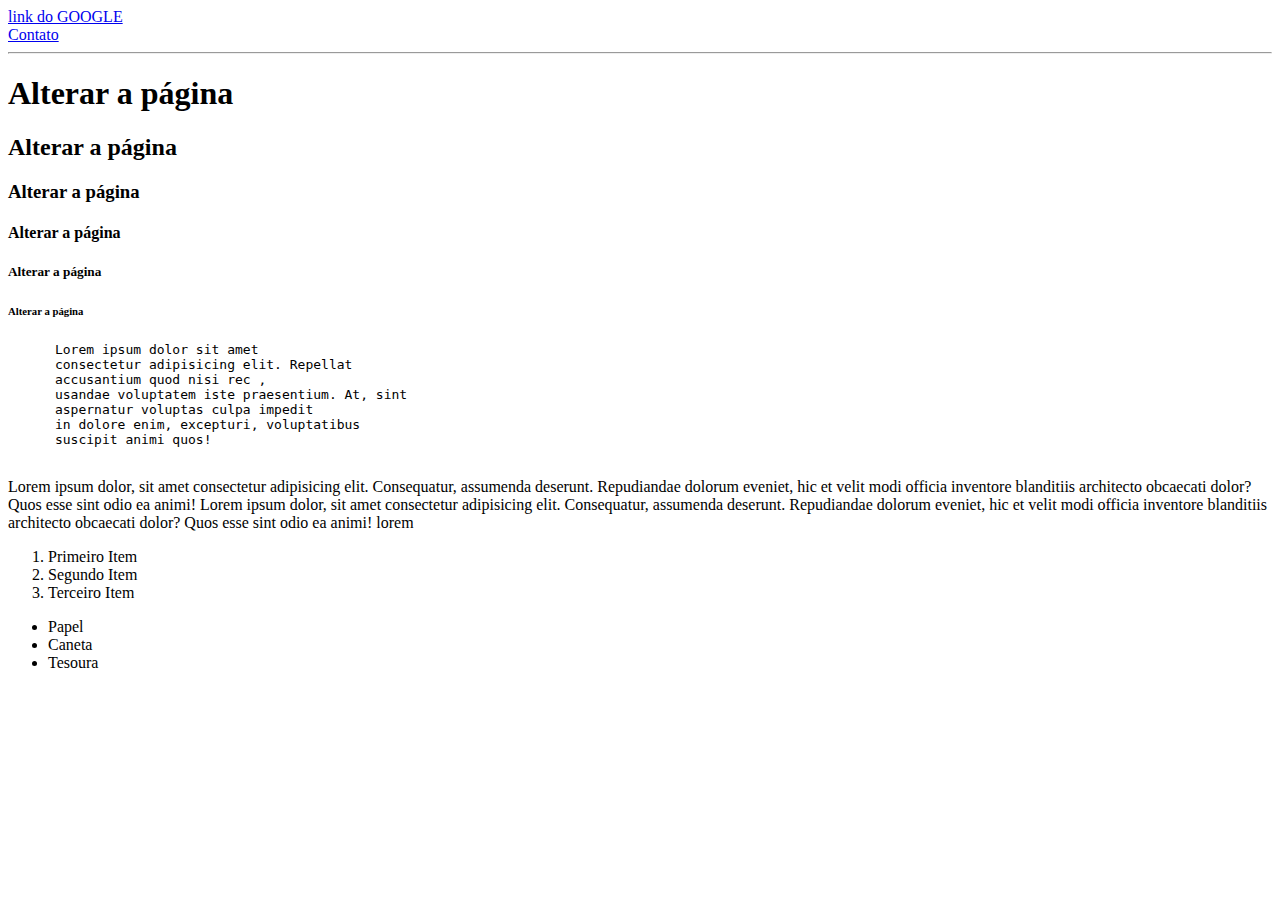
<file: Aulas/aula-01/index.html>
<!DOCTYPE html>
<html lang="pt-br">
  <head>
    <meta charset="UTF-8" />
    <meta name="viewport" content="width=device-width, initial-scale=1.0" />
    <title>Frontend - Serratec</title>
  </head>
  <body>
    <!-- Link <a> -->
    <a href="https://www.google.com" target="_blank" title="Mensagem qualquer"
      >link do GOOGLE</a
    >
    <br />
    <a href="contato.html">Contato</a>
    <hr />
    <!-- Títulos no HTML -> H1(Mais importante) -->
    <h1>Alterar a página</h1>
    <h2>Alterar a página</h2>
    <h3>Alterar a página</h3>
    <h4>Alterar a página</h4>
    <h5>Alterar a página</h5>
    <h6>Alterar a página</h6>

    <!-- Parágrafo -->
    <pre>
      Lorem ipsum dolor sit amet 
      consectetur adipisicing elit. Repellat
      accusantium quod nisi rec ,
      usandae voluptatem iste praesentium. At, sint
      aspernatur voluptas culpa impedit 
      in dolore enim, excepturi, voluptatibus
      suscipit animi quos!
    </pre>
    <p>
      Lorem ipsum dolor, sit amet consectetur adipisicing elit. Consequatur,
      assumenda deserunt. Repudiandae dolorum eveniet, hic et velit modi officia
      inventore blanditiis architecto obcaecati dolor? Quos esse sint odio ea
      animi! Lorem ipsum dolor, sit amet consectetur adipisicing elit.
      Consequatur, assumenda deserunt. Repudiandae dolorum eveniet, hic et velit
      modi officia inventore blanditiis architecto obcaecati dolor? Quos esse
      sint odio ea animi! lorem
    </p>

    <!-- Listas Ordenadas  <ol> -->
    <ol>
      <li>Primeiro Item</li>
      <li>Segundo Item</li>
      <li>Terceiro Item</li>
    </ol>

    <!-- Lista não Ordenada <ul>  -->
    <ul>
      <li>Papel</li>
      <li>Caneta</li>
      <li>Tesoura</li>
    </ul>
  </body>
</html>
</file>
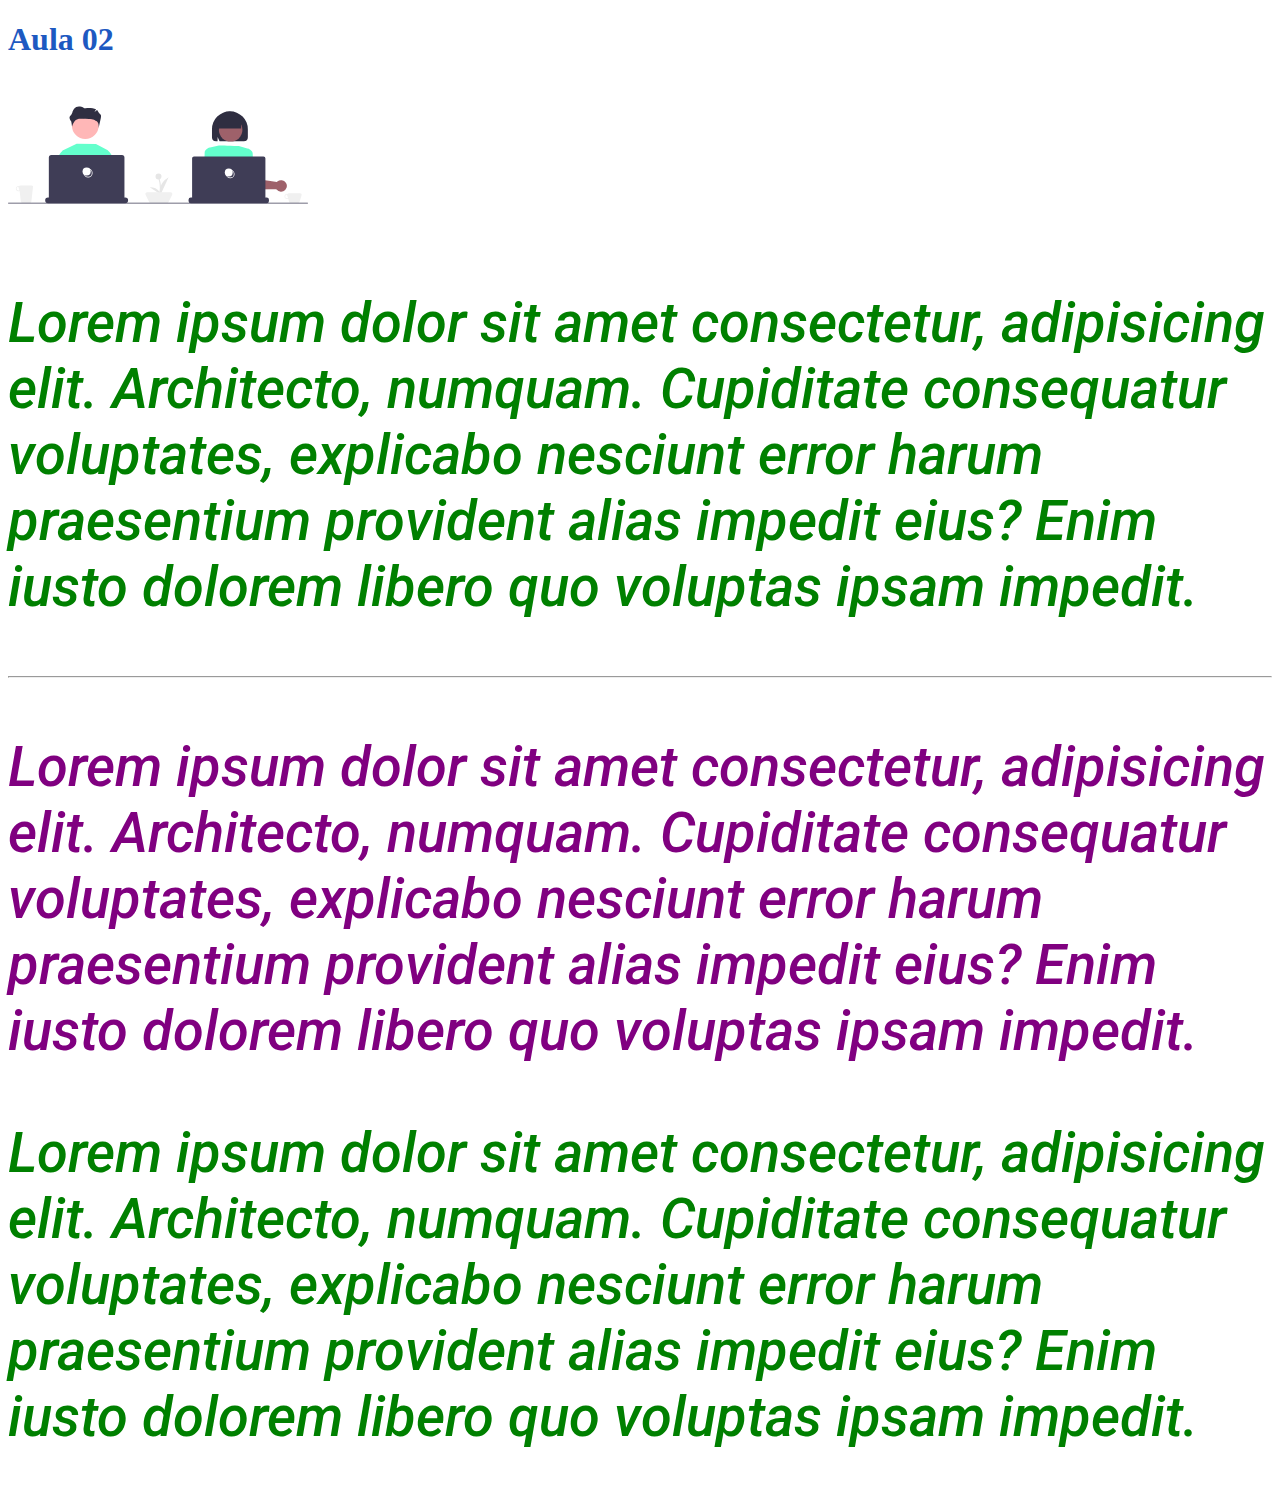
<file: Aulas/aula-02/index.html>
<!DOCTYPE html>
<html lang="pt-br">
  <head>
    <meta charset="UTF-8" />
    <meta name="viewport" content="width=device-width, initial-scale=1.0" />
    <link rel="stylesheet" href="css/style.css" />
    <title>Aula 02</title>
    <style>
      img {
        width: 300px;
        height: 150px;
      }
    </style>
  </head>
  <body>
    <h1>Aula 02</h1>
    <img src="img/workers.svg" alt="Ilustração de pessoas trabalhando" />
    <p>
      Lorem ipsum dolor sit amet consectetur, adipisicing elit. Architecto,
      numquam. Cupiditate consequatur voluptates, explicabo nesciunt error harum
      praesentium provident alias impedit eius? Enim iusto dolorem libero quo
      voluptas ipsam impedit.
    </p>
    <hr />
    <p style="color: purple">
      Lorem ipsum dolor sit amet consectetur, adipisicing elit. Architecto,
      numquam. Cupiditate consequatur voluptates, explicabo nesciunt error harum
      praesentium provident alias impedit eius? Enim iusto dolorem libero quo
      voluptas ipsam impedit.
    </p>
    <!--  -->

    <p>
      Lorem ipsum dolor sit amet consectetur, adipisicing elit. Architecto,
      numquam. Cupiditate consequatur voluptates, explicabo nesciunt error harum
      praesentium provident alias impedit eius? Enim iusto dolorem libero quo
      voluptas ipsam impedit.
    </p>
  </body>
</html>
</file>
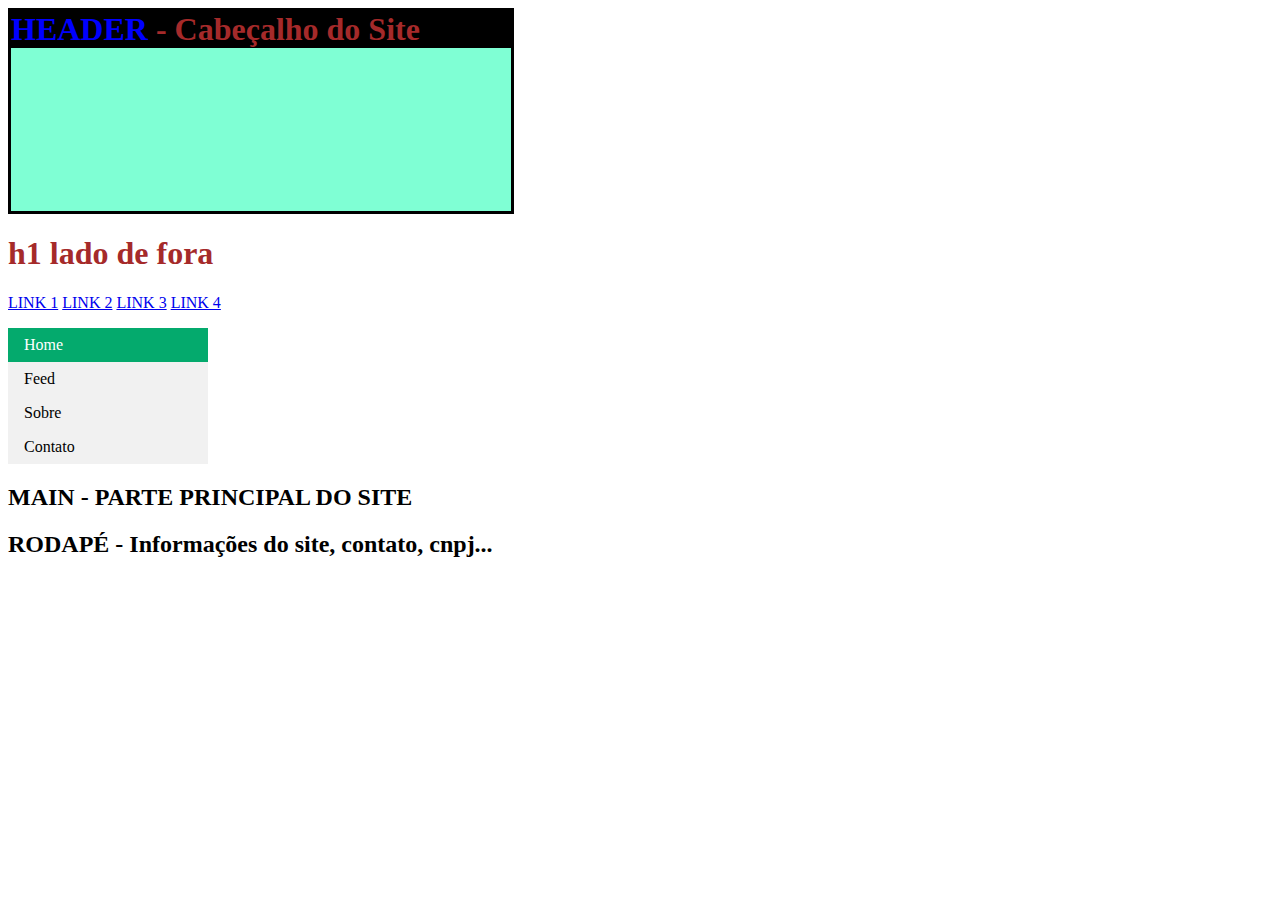
<file: Aulas/aula-03/index.html>
<!DOCTYPE html>
<html lang="pt-br">
  <head>
    <meta charset="UTF-8" />
    <meta name="viewport" content="width=device-width, initial-scale=1.0" />
    <link rel="stylesheet" href="css/style.css" />
    <title>HTML Semântico</title>
  </head>
  <body>
    <header>
      <h1><span>HEADER</span> - Cabeçalho do Site</h1>
    </header>

    <h1>h1 lado de fora</h1>

    <a href="#" class="active">LINK 1</a>
    <a href="#">LINK 2</a>
    <a href="#">LINK 3</a>
    <a href="#">LINK 4</a>

    <nav class="navbar">
      <ul>
        <li><a class="active" href="#">Home</a></li>
        <li><a href="#">Feed</a></li>
        <li><a href="#">Sobre</a></li>
        <li><a href="#">Contato</a></li>
      </ul>
    </nav>

    <main>
      <h2>MAIN - PARTE PRINCIPAL DO SITE</h2>
      <!-- SECTION - ARTICLE - ASIDE -->
    </main>

    <div></div>
    <span></span>

    <footer>
      <h2>RODAPÉ - Informações do site, contato, cnpj...</h2>
    </footer>
  </body>
</html>
</file>
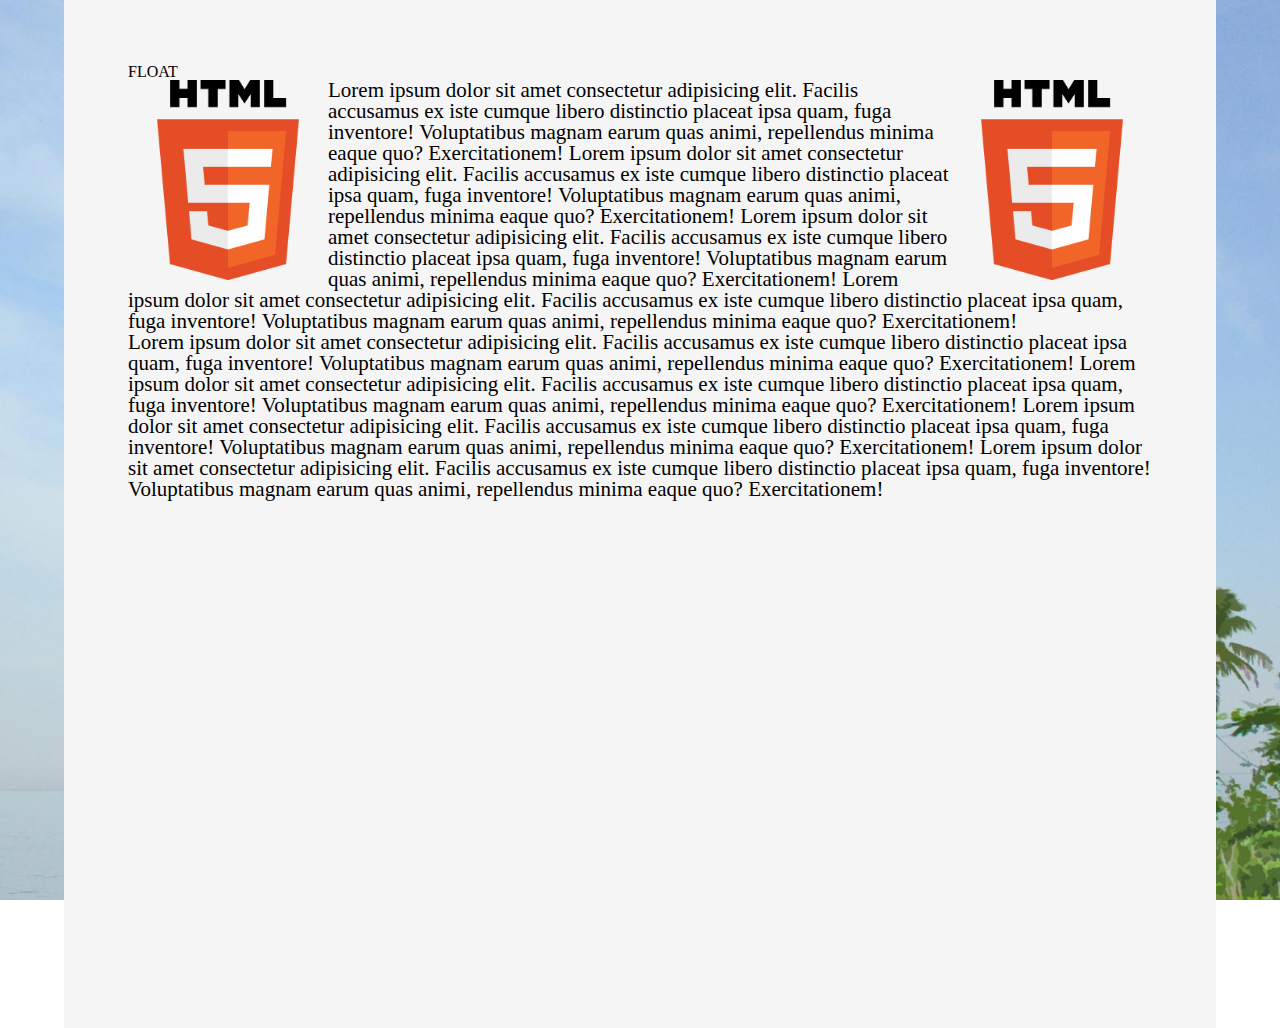
<file: Aulas/aula-04/index.html>
<!DOCTYPE html>
<html lang="pt-br">
  <head>
    <meta charset="UTF-8" />
    <meta name="viewport" content="width=device-width, initial-scale=1.0" />
    <link rel="stylesheet" href="css/reset.css" />
    <link rel="stylesheet" href="css/style.css" />
    <title>Elementos que Flutuam</title>
  </head>
  <body>
    <div class="container">
      <h1>FLOAT</h1>
      <!-- img ou css background-image -->
      <img src="img/html5.png" alt="logo do html5" />
      <img class="float-right" src="img/html5.png" alt="logo do html5" />
      <p>
        Lorem ipsum dolor sit amet consectetur adipisicing elit. Facilis
        accusamus ex iste cumque libero distinctio placeat ipsa quam, fuga
        inventore! Voluptatibus magnam earum quas animi, repellendus minima
        eaque quo? Exercitationem! Lorem ipsum dolor sit amet consectetur
        adipisicing elit. Facilis accusamus ex iste cumque libero distinctio
        placeat ipsa quam, fuga inventore! Voluptatibus magnam earum quas animi,
        repellendus minima eaque quo? Exercitationem! Lorem ipsum dolor sit amet
        consectetur adipisicing elit. Facilis accusamus ex iste cumque libero
        distinctio placeat ipsa quam, fuga inventore! Voluptatibus magnam earum
        quas animi, repellendus minima eaque quo? Exercitationem! Lorem ipsum
        dolor sit amet consectetur adipisicing elit. Facilis accusamus ex iste
        cumque libero distinctio placeat ipsa quam, fuga inventore! Voluptatibus
        magnam earum quas animi, repellendus minima eaque quo? Exercitationem!
      </p>
      <p>
        Lorem ipsum dolor sit amet consectetur adipisicing elit. Facilis
        accusamus ex iste cumque libero distinctio placeat ipsa quam, fuga
        inventore! Voluptatibus magnam earum quas animi, repellendus minima
        eaque quo? Exercitationem! Lorem ipsum dolor sit amet consectetur
        adipisicing elit. Facilis accusamus ex iste cumque libero distinctio
        placeat ipsa quam, fuga inventore! Voluptatibus magnam earum quas animi,
        repellendus minima eaque quo? Exercitationem! Lorem ipsum dolor sit amet
        consectetur adipisicing elit. Facilis accusamus ex iste cumque libero
        distinctio placeat ipsa quam, fuga inventore! Voluptatibus magnam earum
        quas animi, repellendus minima eaque quo? Exercitationem! Lorem ipsum
        dolor sit amet consectetur adipisicing elit. Facilis accusamus ex iste
        cumque libero distinctio placeat ipsa quam, fuga inventore! Voluptatibus
        magnam earum quas animi, repellendus minima eaque quo? Exercitationem!
      </p>
    </div>
  </body>
</html>
</file>
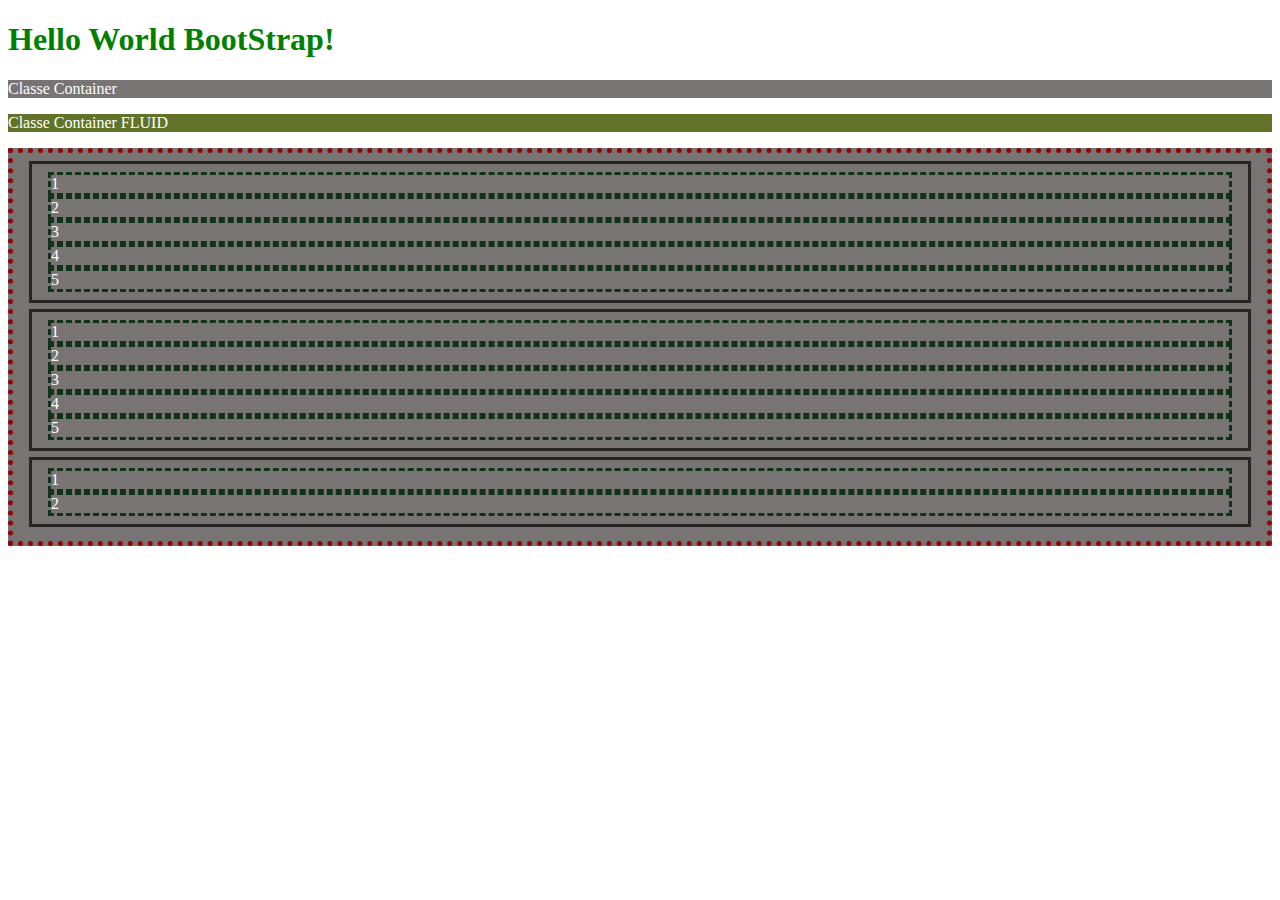
<file: Aulas/aula-05/index.html>
<!DOCTYPE html>
<html lang="pt-br">
  <head>
    <meta charset="UTF-8" />
    <meta name="viewport" content="width=device-width, initial-scale=1.0" />
    <!-- CSS BOOTSTRAP -->
    <link
      href="https://cdn.jsdelivr.net/npm/bootstrap@5.3.2/dist/css/bootstrap.min.css"
      rel="stylesheet"
      integrity="sha384-T3c6CoIi6uLrA9TneNEoa7RxnatzjcDSCmG1MXxSR1GAsXEV/Dwwykc2MPK8M2HN"
      crossorigin="anonymous"
    />
    <!-- Meu CSS -->
    <link rel="stylesheet" href="css/style.css" />

    <!-- JS BOOSTRAP -->
    <script
      src="https://cdn.jsdelivr.net/npm/bootstrap@5.3.2/dist/js/bootstrap.bundle.min.js"
      integrity="sha384-C6RzsynM9kWDrMNeT87bh95OGNyZPhcTNXj1NW7RuBCsyN/o0jlpcV8Qyq46cDfL"
      crossorigin="anonymous"
      defer
    ></script>
    <title>Introdução do BOOTSTRAP 5</title>
  </head>
  <body>
    <h1>Hello World BootStrap!</h1>

    <div class="container">
      <p>Classe Container</p>
    </div>

    <div class="container-fluid">
      <p>Classe Container FLUID</p>
    </div>

    <!-- GRID  -->
    <div class="container my-grid">
      <div class="row my-row">
        <div class="col">1</div>
        <div class="col">2</div>
        <div class="col">3</div>
        <div class="col">4</div>
        <div class="col">5</div>
      </div>
      <div class="row my-row">
        <div class="col-8">1</div>
        <div class="col">2</div>
        <div class="col">3</div>
        <div class="col">4</div>
        <div class="col">5</div>
      </div>
      <div class="row my-row">
        <div class="col">1</div>
        <div class="col">2</div>
      </div>
    </div>
  </body>
</html>
</file>
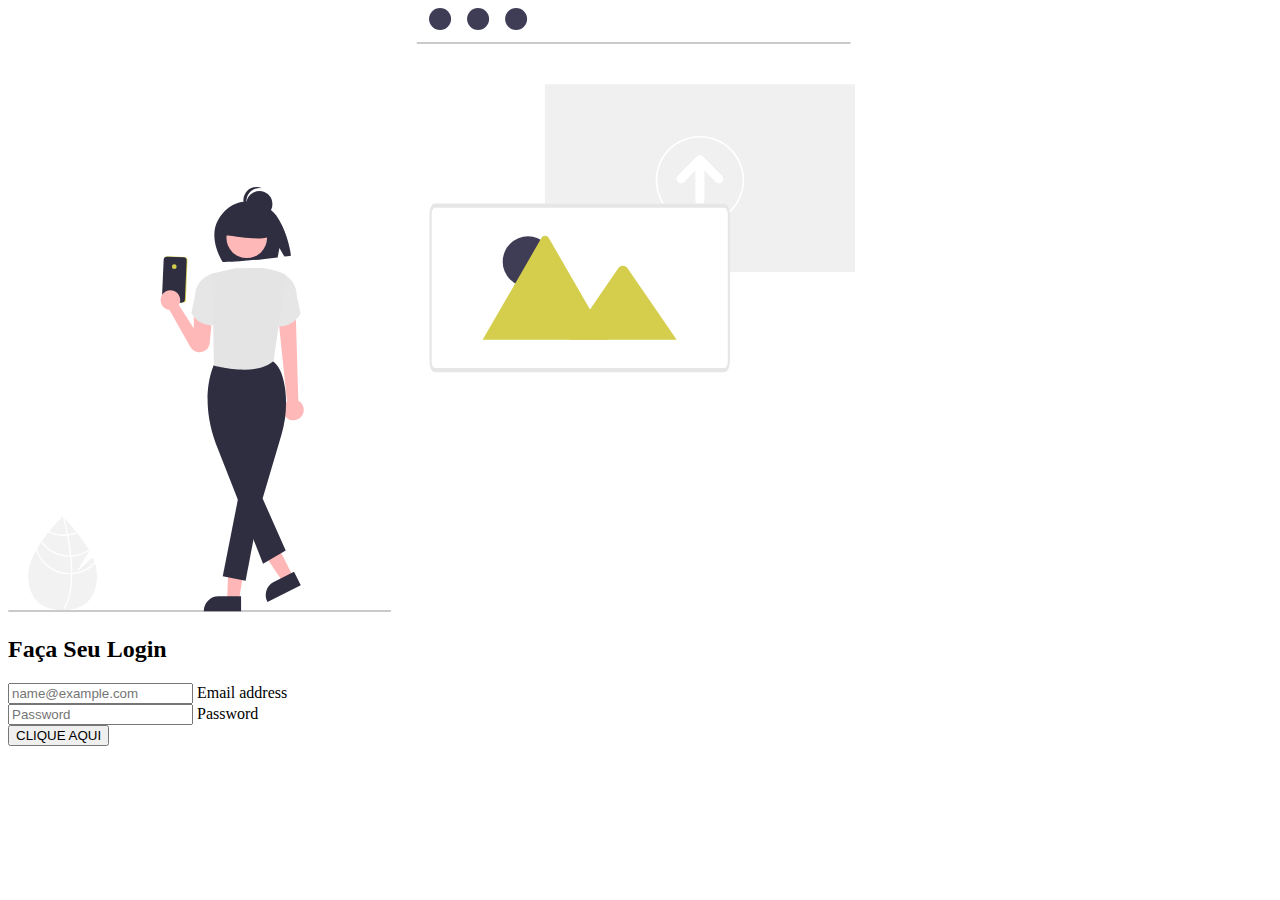
<file: Aulas/aula-05/login/index.html>
<!DOCTYPE html>
<html lang="pt-br">
  <head>
    <meta charset="UTF-8" />
    <meta name="viewport" content="width=device-width, initial-scale=1.0" />
    <!-- CSS BOOTSTRAP -->
    <link
      href="https://cdn.jsdelivr.net/npm/bootstrap@5.3.2/dist/css/bootstrap.min.css"
      rel="stylesheet"
      integrity="sha384-T3c6CoIi6uLrA9TneNEoa7RxnatzjcDSCmG1MXxSR1GAsXEV/Dwwykc2MPK8M2HN"
      crossorigin="anonymous"
    />
    <link rel="stylesheet" href="style.css" />
    <title>Login | Frontend</title>
  </head>
  <body>
    <div class="container">
      <div class="row">
        <div class="col-md-6 order-2 order-md-1">
          <img
            class="img-fluid"
            src="img/login.svg"
            alt="ilustração de uma pessoa no celular"
          />
        </div>
        <div class="col-md-6 order-1">
          <form>
            <h2>Faça Seu Login</h2>
            <div class="form-floating mb-3">
              <input
                type="email"
                class="form-control"
                id="floatingInput"
                placeholder="name@example.com"
              />
              <label for="floatingInput">Email address</label>
            </div>
            <div class="form-floating">
              <input
                type="password"
                class="form-control"
                id="floatingPassword"
                placeholder="Password"
              />
              <label for="floatingPassword">Password</label>
            </div>
            <button type="button" class="btn btn-primary mt-3 meu-botao">
              CLIQUE AQUI
            </button>
          </form>
        </div>
      </div>
    </div>
  </body>
</html>
</file>
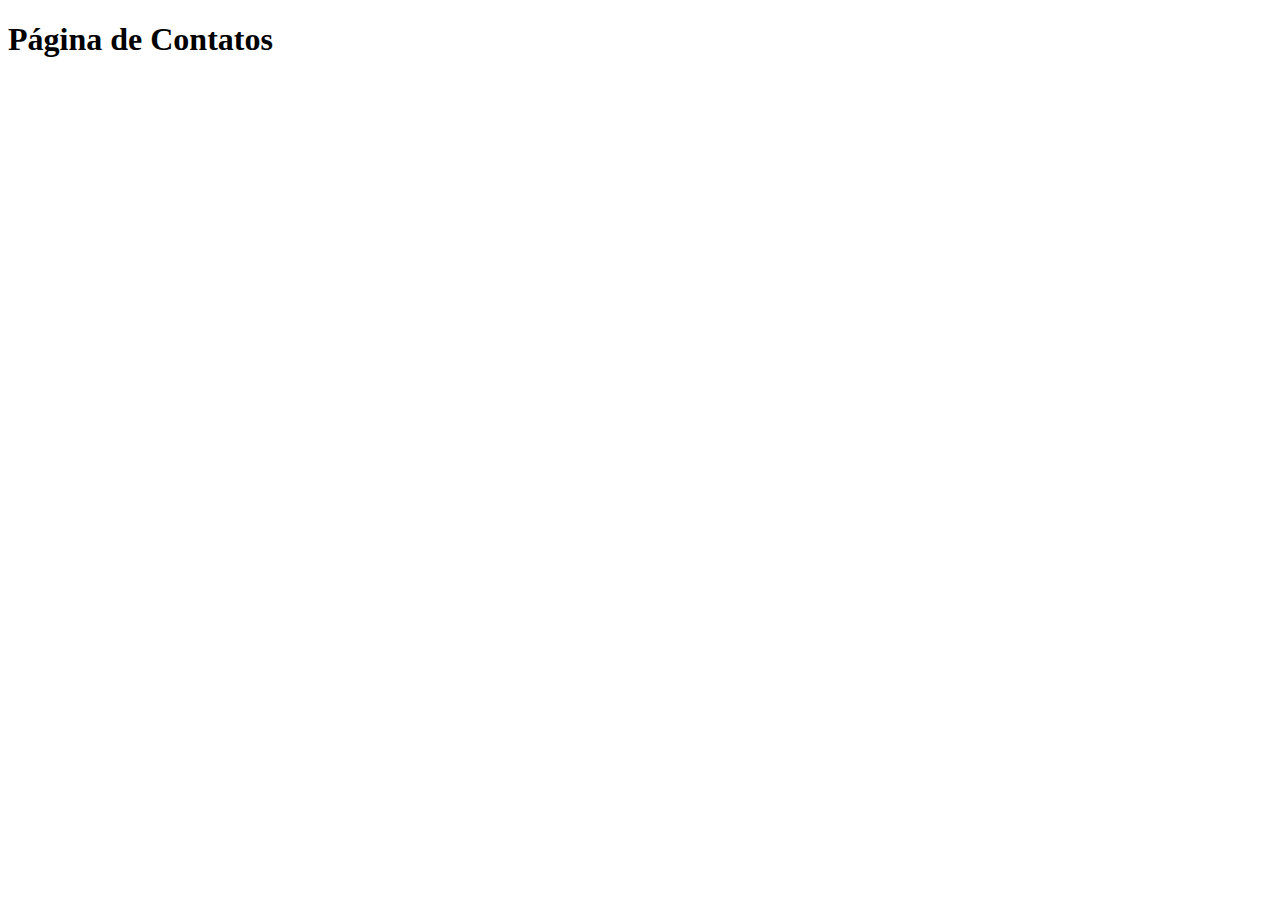
<file: Aulas/aula-01/contato.html>
<!DOCTYPE html>
<html lang="en">
  <head>
    <meta charset="UTF-8" />
    <meta name="viewport" content="width=device-width, initial-scale=1.0" />
    <title>Document</title>
  </head>
  <body>
    <h1>Página de Contatos</h1>
  </body>
</html>
</file>
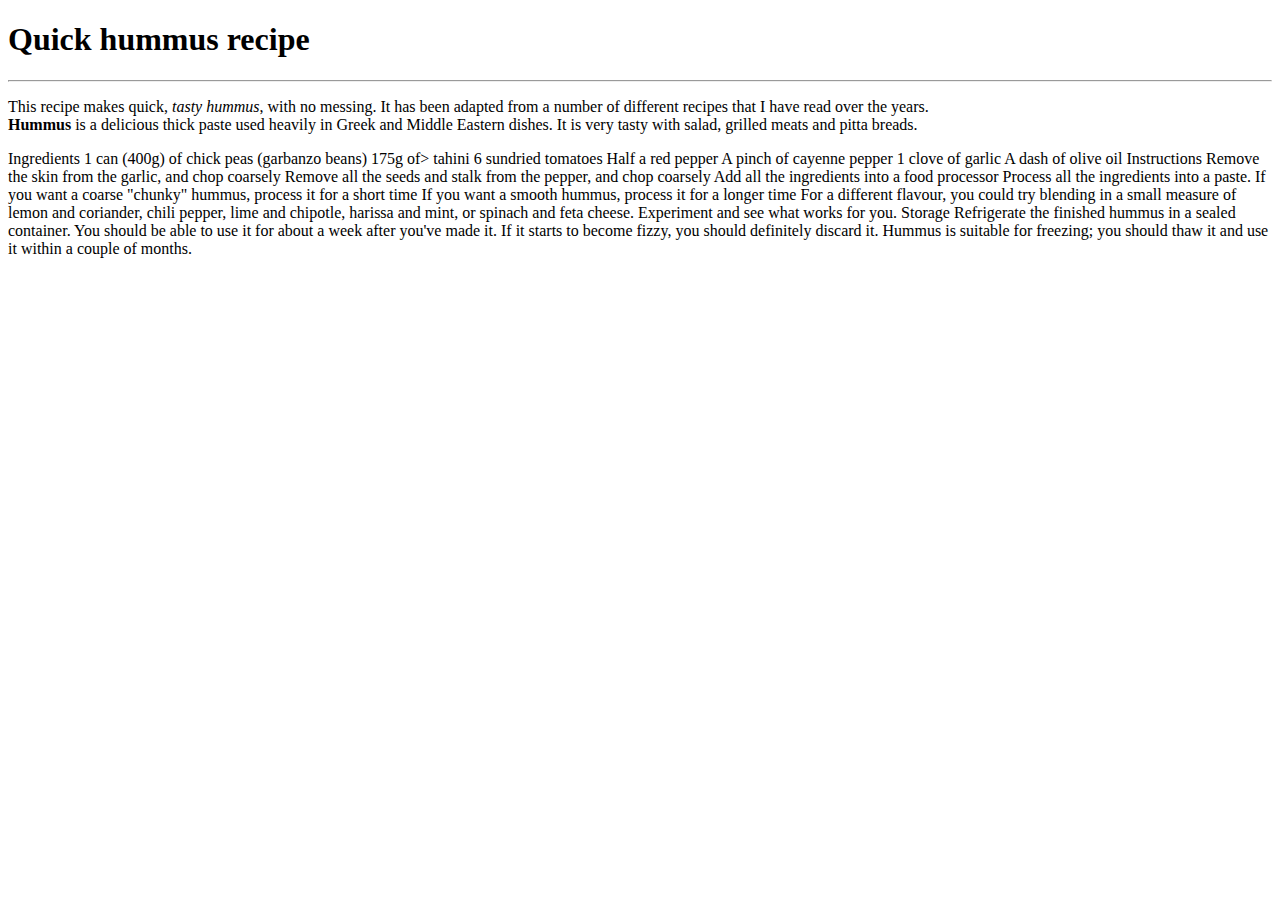
<file: Aulas/aula-01/receita.html>
<!DOCTYPE html>
<html lang="en-us">
  <head>
    <meta charset="utf-8" />
    <meta name="viewport" content="width=device-width" />
    <title>Quick hummus recipe</title>
  </head>
  <p>
    <h1>Quick hummus recipe</h1>
    <hr />
    <p>This recipe makes quick, <em>tasty hummus</em>, with no messing. It has been adapted
    from a number of different recipes that I have read over the years. <br /> 
    <strong>Hummus</strong>
    is a delicious thick paste used heavily in Greek and Middle Eastern dishes.
    It is very tasty with salad, grilled meats and pitta breads.</p> Ingredients 1
    can (400g) of chick peas (garbanzo beans) 175g of> tahini 6 sundried
    tomatoes Half a red pepper A pinch of cayenne pepper 1 clove of garlic A
    dash of olive oil Instructions Remove the skin from the garlic, and chop
    coarsely Remove all the seeds and stalk from the pepper, and chop coarsely
    Add all the ingredients into a food processor Process all the ingredients
    into a paste. If you want a coarse "chunky" hummus, process it for a short
    time If you want a smooth hummus, process it for a longer time For a
    different flavour, you could try blending in a small measure of lemon and
    coriander, chili pepper, lime and chipotle, harissa and mint, or spinach and
    feta cheese. Experiment and see what works for you. Storage Refrigerate the
    finished hummus in a sealed container. You should be able to use it for
    about a week after you've made it. If it starts to become fizzy, you should
    definitely discard it. Hummus is suitable for freezing; you should thaw it
    and use it within a couple of months.
  </body>
</html>
</file>
<file: Aulas/aula-02/css/style.css>
@import url("https://fonts.googleapis.com/css2?family=Roboto&display=swap");

h1 {
  color: #1d59c1;
}

p {
  color: green;
  font-size: 56px;
  font-style: italic;
  font-weight: 500;
  font-family: "Roboto", sans-serif;
}
</file>
<file: Aulas/aula-03/css/style.css>
h1 {
  color: brown;
}

span {
  color: blue;
}

header {
  border: 3px solid #000;
  background-color: aquamarine;
  height: 200px;
  width: 500px;
}

header h1 {
  background-color: black;
  margin: 0;
}

.navbar {
  background-color: #f1f1f1;
  width: 200px;
}

.navbar ul {
  list-style-type: none;
  padding: 0;
}

.navbar ul li a {
  text-decoration: none;
  display: block;
  padding: 8px 16px;
  color: #000;
}

.navbar ul li a.active {
  background-color: #04aa6d;
  color: white;
}

.navbar ul li a:hover {
  color: white;
  background-color: #555;
}
</file>
<file: Aulas/aula-04/css/style.css>
body {
  height: 100vh;
  background-repeat: no-repeat;
  background-image: url("../img/bg.jpg");
  background-attachment: fixed;
  background-size: cover;
  background-position: right bottom;
}

.container {
  width: 80%;
  height: 100%;
  background-color: #f5f5f5;
  margin: auto;
  padding: 64px;
}

p {
  font-size: 21px;
}

img {
  width: 200px;
  float: left;
}

.float-right {
  float: right;
}
</file>
<file: Aulas/aula-05/css/style.css>
/* XS - EXTRA SMALL - <576px */
h1 {
  color: red;
}

/* SM - SMALL - 576px ~ 768px*/
@media (min-width: 576px) {
  h1 {
    color: blue;
  }
}

/* MD - medium - 768px ~ 992px*/
@media (min-width: 768px) {
  h1 {
    color: orange;
  }
}

/* LG - LARGE - 992px ~ 1200px*/
@media (min-width: 992px) {
  h1 {
    color: blue;
  }
}

/* xl - extra large - 1200px ~ 1400px */
@media (min-width: 1200px) {
  h1 {
    color: green;
  }
}

.container {
  background-color: rgb(120, 116, 116);
  color: white;
}

.container-fluid {
  background-color: rgb(97, 115, 40);
  color: white;
}

.my-grid {
  border: 5px dotted rgb(144, 5, 5);
  padding: 8px 16px;
}

.my-row {
  border: 3px solid rgb(39, 37, 37);
  padding: 8px 16px;
  margin-bottom: 6px;
}

.my-row .col,
.col-8,
.col-3,
.col-9 {
  border: 3px dashed rgb(18, 49, 25);
}
</file>
<file: Aulas/aula-05/login/style.css>

</file>
